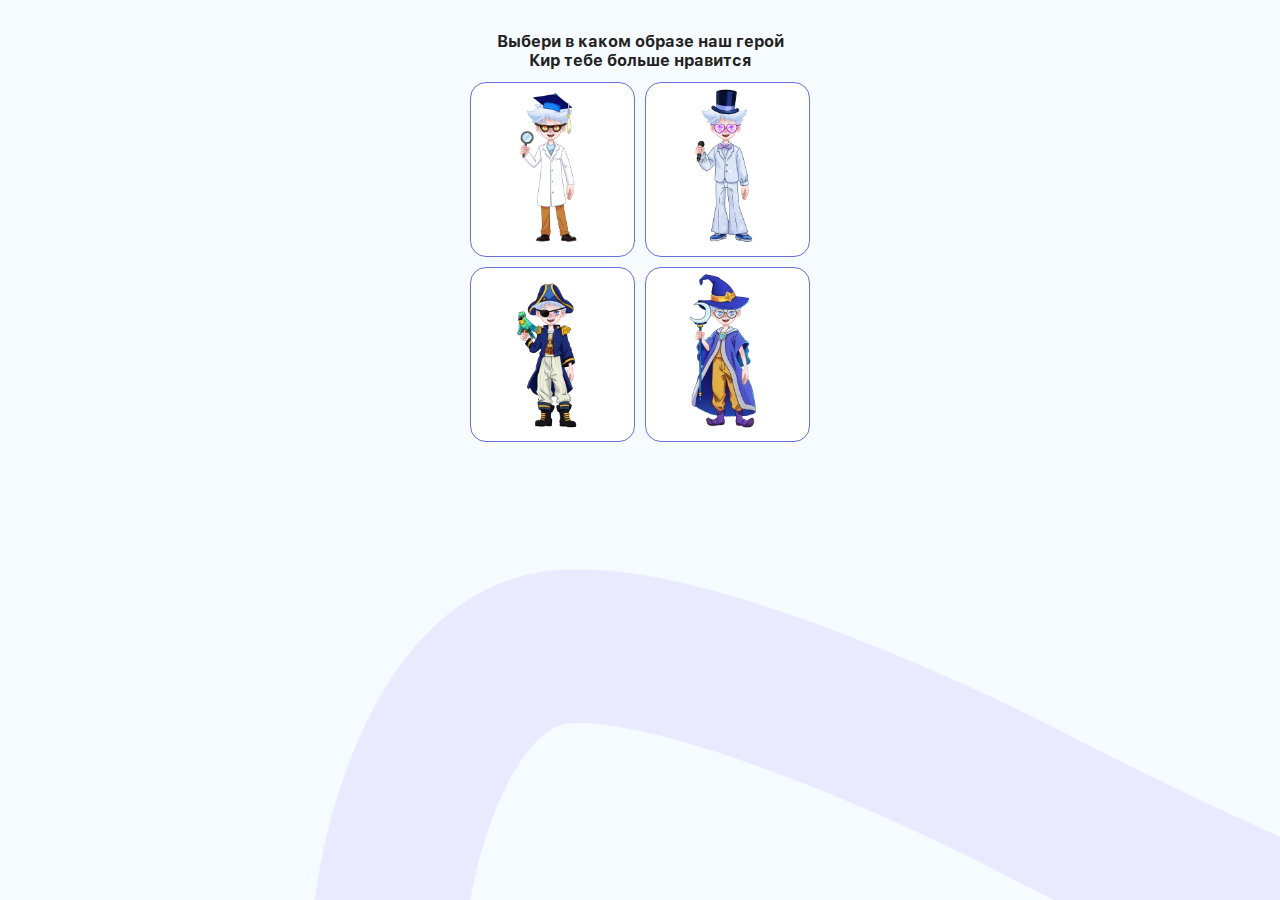
<file: choice/index.html>
<!DOCTYPE html>
<html lang="en">

<head>
  <meta charset="UTF-8">
  <meta name="viewport" content="width=device-width, initial-scale=1.0">
  <title>Document</title>

  <link rel="stylesheet" href="./style.css">
</head>

<body>
  <div class="game game__wrapper">

    <div class="container game__container">
      <div class="game__title">Выбери в каком образе наш герой <br /> Кир тебе больше нравится</div>

      <div class="game__window">

        <div class="game__variant" data-image="./images/1.png" data-name="Кир — Исследователь-учёный"
          data-description="В его лаборатории всегда порядок, каждая пробирка аккуратно подписана. Он день за днём проводит эксперименты и внимательно наблюдает за результатом. Ему отлично удаётся систематизировать и проводить вычисления. На него всегда можно положиться, но он не любит, когда что-нибудь идёт не по плану.">
          <img class="game__image" src="./images/1.png">
        </div>
        <div class="game__variant" data-image="./images/2.png" data-name="Кир — Звезда сцены"
          data-description="Талантливый и яркий, он любит быть в центре внимания. Ему нравится всё новое и необычное. В компании с ним никогда не скучно. Он — автор оригинальных идей и мастер остроумных ответов, но не очень любит наводить порядок и сидеть на одном месте.">
          <img class="game__image" src="./images/2.png">
        </div>
        <div class="game__variant" data-image="./images/3.png" data-name="Кир — Капитан корабля"
          data-description="Энергичный и смелый, он уверенно ведёт свою команду к цели – открытию нового континента. На его корабле все знают свои обязанности. Ему отлично удается управлять командой, он настроен на победу и будущий успех, но не любит, когда с ним спорят и не соглашаются.">
          <img class="game__image" src="./images/3.png">
        </div>
        <div class="game__variant" data-image="./images/4.png" data-name="Кир — Начинающий Волшебник"
          data-description="Он ещё учится Волшебству, но у него отлично получается общаться и дружить. Он умеет выслушать и всегда готов помочь в трудную минуту. С ним приятно быть рядом. Ему понятны чувства и желания других, и он может рассказать о том, что хочет и чувствует сам.">
          <img class="game__image" src="./images/4.png">
        </div>
      </div>
    </div>
    <div class="game__popup popup">
      <div class="popup__wrapper container">
        <div class="popup__window">
          <img class="popup__image" src="./images/4.png">
        </div>
        <div class="popup__title">Кир — Начинающий Волшебник</div>
        <div class="popup__description">Энергичный и смелый, он уверенно ведёт свою команду к цели – открытию нового
          континента. На его корабле все знают свои обязанности. Ему отлично удается управлять командой, он настроен на
          победу и будущий успех, но не любит, когда с ним спорят и не соглашаются.</div>
        <div class="popup__button">Сохранить</div>
      </div>
    </div>

  </div>
  </div>

  <script src="./main.js"></script>
</body>

</html>
</file>
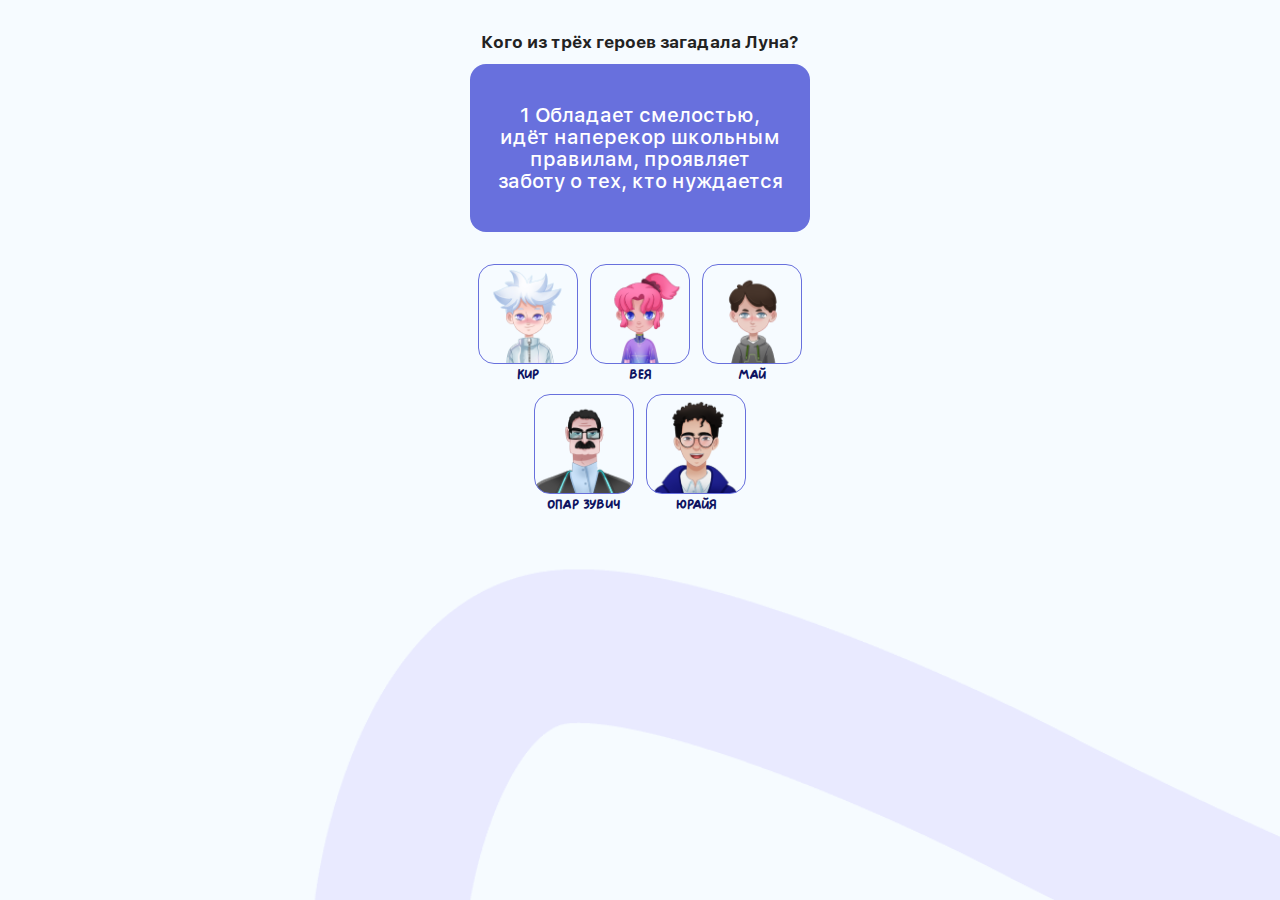
<file: quiz/index.html>
<!DOCTYPE html>
<html lang="en">

<head>
  <meta charset="UTF-8">
  <meta name="viewport" content="width=device-width, initial-scale=1.0">
  <style>
    .game__canvas {
      width: 100%;
      /* Ширина canvas будет равна ширине его родительского элемента */
      height: auto;
      /* Автоматически рассчитывается высота, сохраняя соотношение сторон */
    }
  </style>
  <title>Document</title>

  <link rel="stylesheet" href="./style.css">
</head>

<body>
  <div class="game game__wrapper">
    <div class="container game__container">
      <div class="game__title">Кого из трёх героев загадала Луна?</div>
      <div class="game__window"></div>
      <div class="game__answers">
        <div class="game__answer answer" data-value="1">
          <div class="answer__avatar"></div>
          <div class="answer__title">Кир</div>
        </div>
        <div class="game__answer answer" data-value="2">
          <div class="answer__avatar"></div>
          <div class="answer__title">Вея</div>
        </div>
        <div class="game__answer answer" data-value="3">
          <div class="answer__avatar"></div>
          <div class="answer__title">Май</div>
        </div>
        <div class="game__answer answer" data-value="4">
          <div class="answer__avatar"></div>
          <div class="answer__title">Опар Зувич</div>
        </div>
        <div class="game__answer answer" data-value="5">
          <div class="answer__avatar"></div>
          <div class="answer__title">Юрайя</div>
        </div>
      </div>
    </div>
  </div>
  <script src="./main.js"></script>
</body>

</html>
</file>
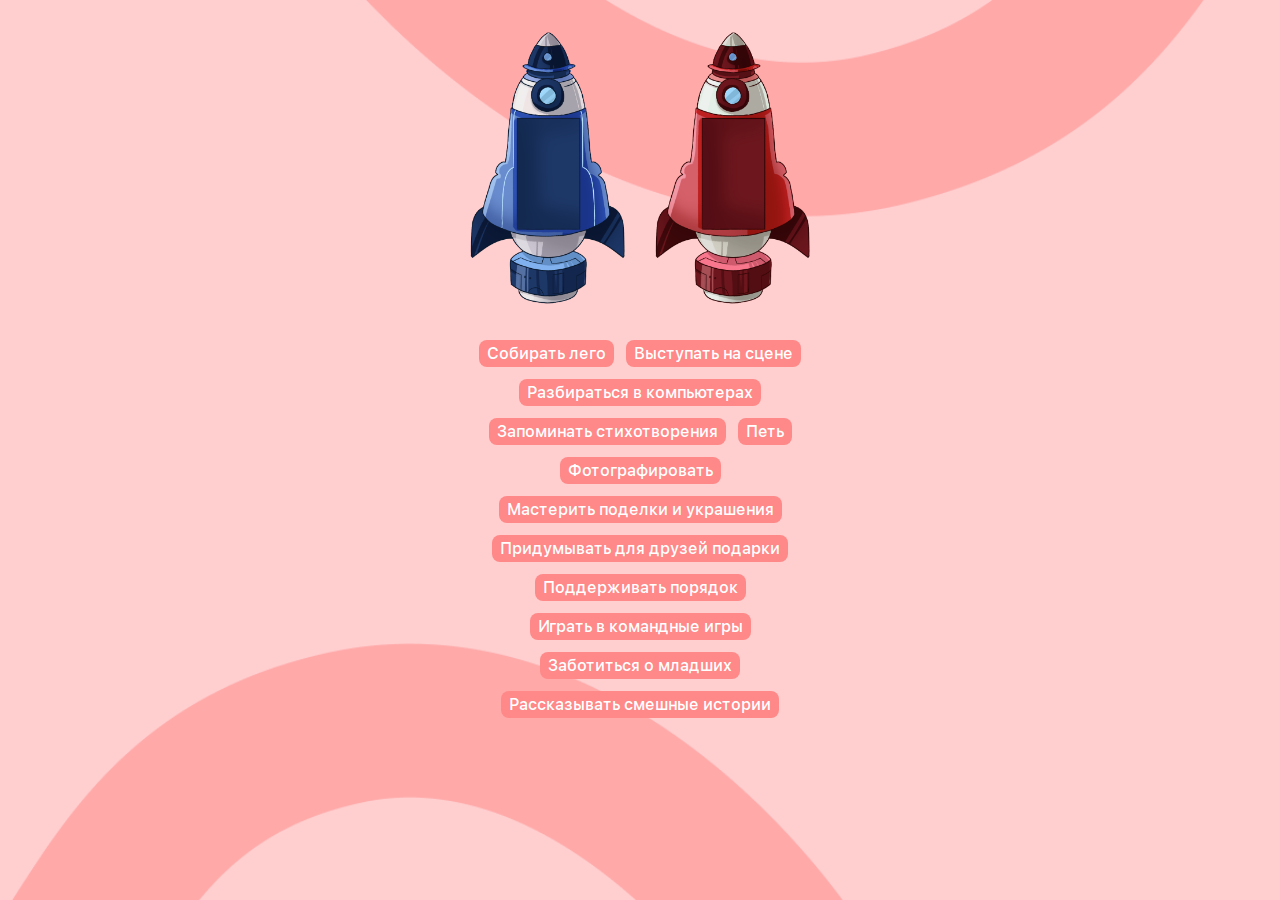
<file: rockets/index.html>
<!DOCTYPE html>
<html lang="en">

<head>
  <meta charset="UTF-8">
  <meta name="viewport" content="width=device-width, initial-scale=1.0">
  <title>Document</title>

  <link rel="stylesheet" href="./style.css">
</head>

<body>
  <div class="game game__wrapper">

    <div class="container game__container">
      <div class="game__window">
        <div class="game__rocket rocket-left">
          <img class="game__image" src="./images/rocket-left.png" alt="">
          <div class="rocket-fill">
            <div class="rocket-fill-thumb empty" data-value="0"></div>
          </div>
        </div>
        <div class="game__rocket rocket-right">
          <img class="game__image" src="./images/rocket-right.png" alt="">
          <div class="rocket-fill">
            <div class="rocket-fill-thumb empty" data-value="0"></div>

          </div>
        </div>
      </div>
      <div class="game__answers-wrapper">
        <div class="game__answers"></div>

      </div>
    </div>
  </div>

  <script src="./main.js"></script>
</body>

</html>
</file>
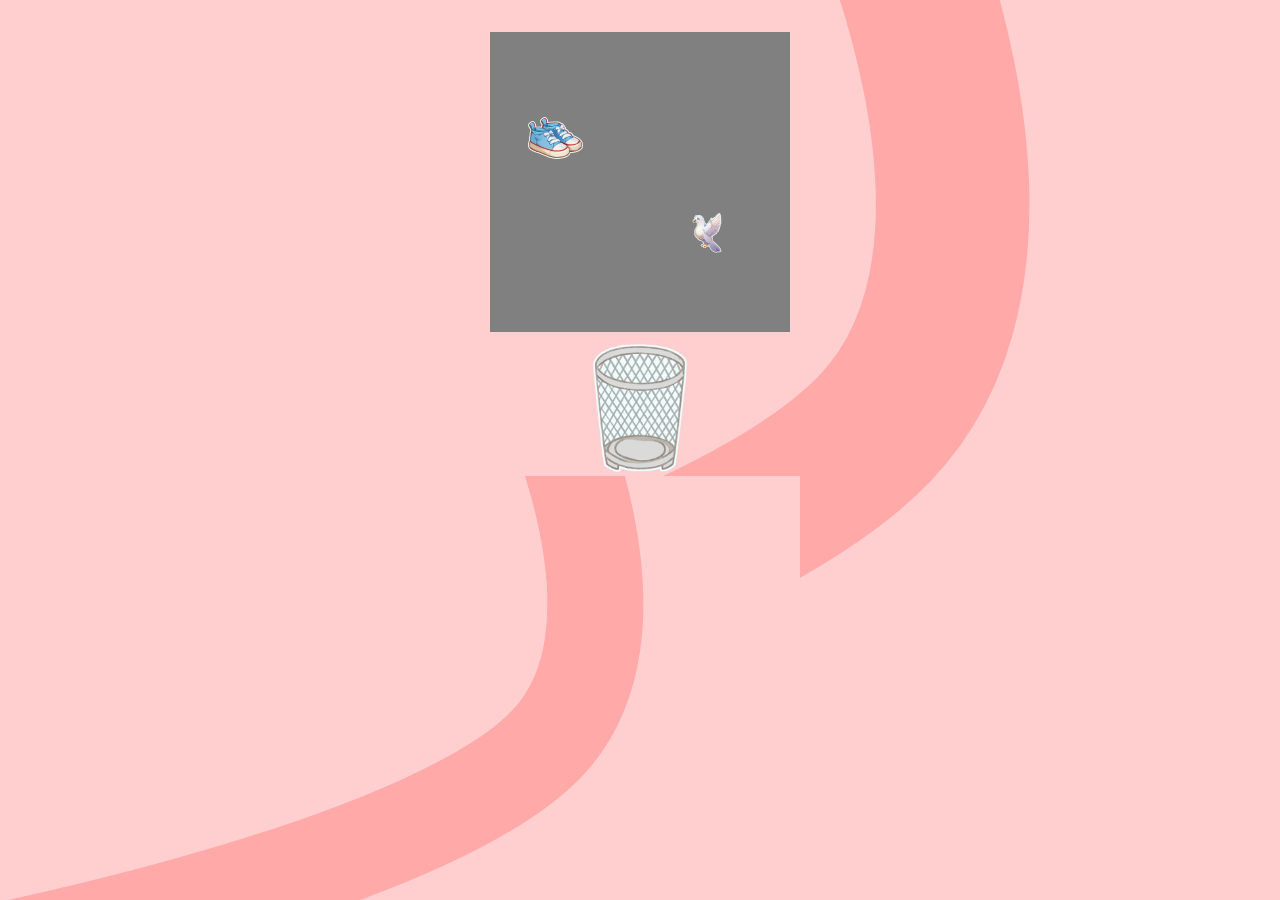
<file: sort-trash/index.html>
<!DOCTYPE html>
<html lang="en">

<head>
  <meta charset="UTF-8">
  <meta name="viewport" content="width=device-width, initial-scale=1.0">
  <title>Document</title>

  <link rel="stylesheet" href="./style.css">
</head>

<body>
  <div class="game game__wrapper">

    <!-- Обычный HTML -->
    <div class="container game__container">
      <div class="game__window"></div>
      <div class="game__trash">
        <img class="trash" src="./images/trash.png" alt="">
      </div>
    </div>

    <!-- SVG -->
    <svg width="800" height="900" viewBox="0 0 800 900" fill="none" xmlns="http://www.w3.org/2000/svg">
      <g clip-path="url(#clip0_775_6926)">
        <rect width="800" height="900" fill="#FFCFCF" />
        <path
          d="M504.126 -164.969C562.093 -66.7121 651.839 157.331 547.079 267.447C442.32 377.562 70.731 464.822 -101.968 494.688"
          stroke="#FFA9A9" stroke-width="96" />
      </g>
      <defs>
        <clipPath id="clip0_775_6926">
          <rect width="800" height="900" fill="white" />
        </clipPath>
      </defs>
    </svg>


  </div>

  <script src="./main.js"></script>
</body>

</html>
</file>
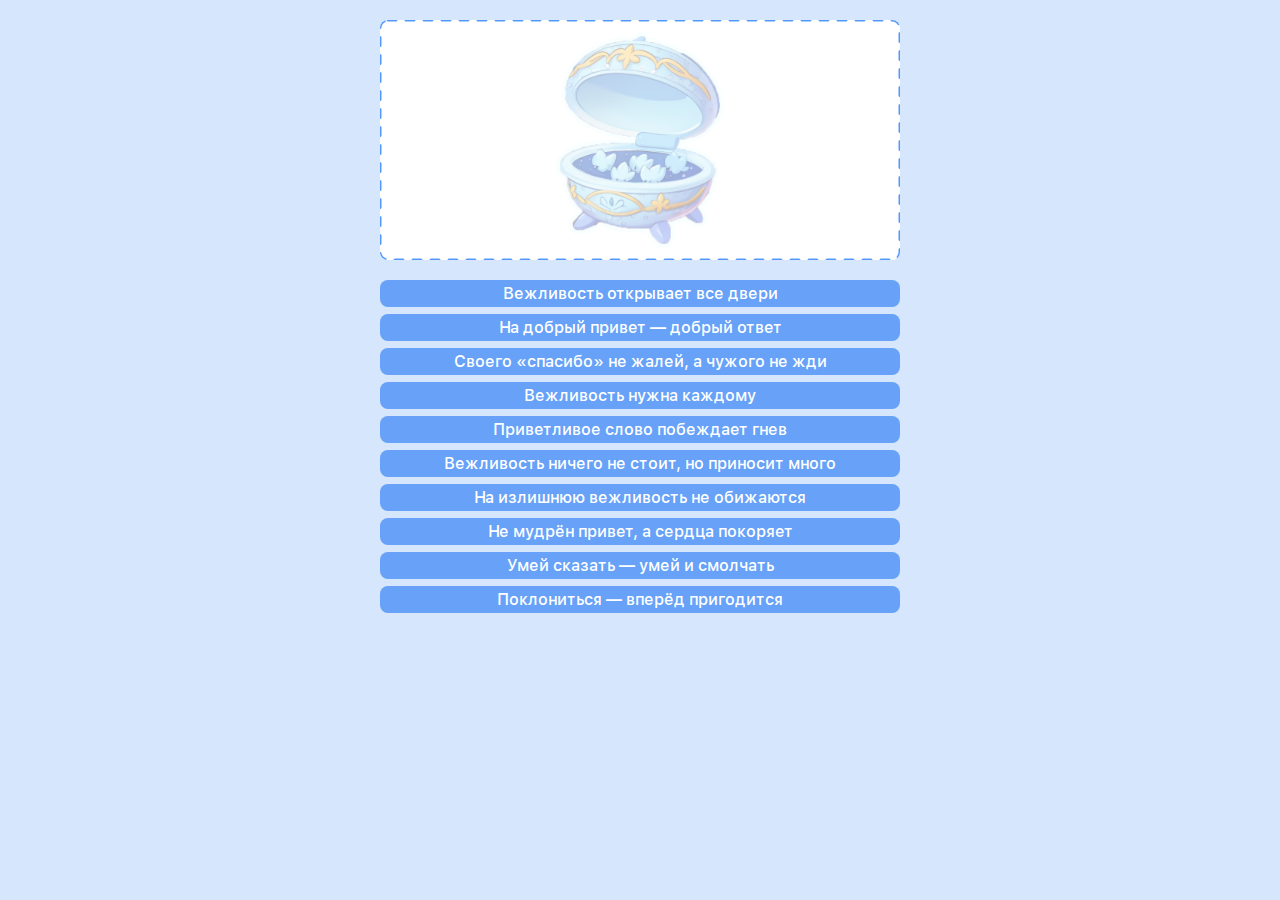
<file: Сортировка варианты/index.html>
<!DOCTYPE html>
<html lang="en">
<head>
  <meta charset="UTF-8">
  <meta name="viewport" content="width=device-width, initial-scale=1.0">
  <title>Document</title>

  <link rel="stylesheet" href="./style.css">
</head>
<body>
  <div class="game game__wrapper">

    <div class="container game__container">
      <div class="game__window"></div>
      <div class="game__answers"></div>
      <div class="game__save disable">Сохранить</div>
    </div>

  </div>

  <script src="./main.js"></script>
</body>
</html>
</file>
<file: choice/style.css>
@font-face {
  font-family: "SA Long Beach";
  src: url("./fonts/SALongBeach.woff");
}

@font-face {
  font-family: "SF Pro Text";
  src: url("./fonts/SFProText-Medium.ttf");
  font-weight: normal;
}

@font-face {
  font-family: "SF Pro Text";
  src: url("./fonts/SFProText-Bold.ttf");
  font-weight: bold;
}

* {
  margin: 0;
  padding: 0;
  -webkit-box-sizing: border-box;
  box-sizing: border-box;
  -webkit-user-select: none;
  -moz-user-select: none;
  -ms-user-select: none;
  user-select: none;
}

body {
  overflow: hidden;
}


.container {
  width: 100%;
  max-width: 340px;
  margin: 0 auto;
}

.game__wrapper {
  width: 100vw;
  height: calc(var(--vh, 1vh) * 100);

  background: url("./images/bg.png");
  background-size: cover;
  background-repeat: no-repeat;
  background-position: center center;

  overflow: hidden;
}

.game__container {
  position: relative;

  padding-top: 32px;
  
}

.game__window {
  margin-top: 12px;

  display: grid;
  grid-template-columns: 1fr 1fr;
  grid-gap: 10px;
}

.game__title {
  color: #222222;
  font-family: "SF Pro Text";
  font-size: 20;
  font-weight: bold;
  text-align: center;
}

.game__variant {
  display: grid;
  align-items: center;
  justify-content: center;
  padding: 5px 0;

  background: #ffffff;
  border: 1px solid #6870dd;
  border-radius: 16px;
}

.game__image {
  max-width: 100%;

  pointer-events: none;
}

.game__popup {
  position: absolute;

  top: 100%;
  left: 0;
  right: 0;
  bottom: 0;

  background: url("./images/bg.png");
  background-size: cover;
  background-repeat: no-repeat;
  background-position: center center;

  transition: 0.3s;

  overflow: hidden;
}

.game__popup.active {
  top: 0;
}

.popup__wrapper {
  margin-top: 30px;
  
}

.popup__window {
  max-width: 220px;
  margin: 0 auto;
  display: grid;
  align-items: center;
  justify-content: center;
  padding: 5px 0;

  background: #bdc3f1;
  border: 1px solid #a4a8ff;
  border-radius: 16px;
}

.popup__image {
  max-width: 100%;

  pointer-events: none;
}

.popup__title {
  margin-top: 16px;

  font-family: "SA Long Beach";
  font-size: 20px;
  font-weight: 400;
  line-height: 22px;
  text-align: center;
  color: #6870DD;
}

.popup__description {
  margin-top: 5px;

  font-family: "SF Pro Text";
  font-size: 14px;
  font-weight: 400;
  line-height: 20px;
  text-align: center;
  color: #000000;
}

.popup__button {

  margin-top: 16px;

  font-family: "SF Pro Text";
  font-size: 16px;
  font-weight: 500;
  line-height: 20px;
  text-align: center;
  color: #ffffff;


  height: 44px;
  width: 340px;
  display: grid;
  align-items: center;
  justify-content: center;

  background: #A0D160;
  border-radius: 12px;
}
</file>
<file: quiz/style.css>
@font-face {
  font-family: "SA Long Beach";
  src: url("./fonts/SALongBeach.woff");
}

@font-face {
  font-family: "SF Pro Text";
  src: url("./fonts/SFProText-Medium.ttf");
  font-weight: normal;
}

@font-face {
  font-family: "SF Pro Text";
  src: url("./fonts/SFProText-Bold.ttf");
  font-weight: bold;
}

* {
  margin: 0;
  padding: 0;
  -webkit-box-sizing: border-box;
  box-sizing: border-box;
  -webkit-user-select: none;
  -moz-user-select: none;
  -ms-user-select: none;
  user-select: none;
}

body {
  overflow: hidden;
}

.container {
  width: 100%;
  max-width: 340px;
  margin: 0 auto;
}

.game__wrapper {
  width: 100vw;
  height: calc(var(--vh, 1vh) * 100);

  background: url("./images/bg.png");
  background-size: cover;
  background-repeat: no-repeat;
  background-position: center center;

  overflow: hidden;
}

.game__container {
  position: relative;

  padding-top: 32px;
}

.game__window {
  padding: 40px 25px;
  margin-top: 12px;

  text-align: center;
  color: #ffffff;
  font-family: "SF Pro Text";
  font-size: 20px;
  line-height: 110%;

  border-radius: 16px;
  background: #6870dd;
}

.game__title {
  color: #222222;
  font-family: "SF Pro Text";
  line-height: 120%;
  font-size: 17px;
  font-weight: bold;
  text-align: center;
}

.game__answers {
  margin-top: 32px;
  display: flex;
  flex-wrap: wrap;
  justify-content: center;
  align-items: center;
  gap: 12px;
}

.game__answer {
  cursor: pointer;
}

.answer__avatar {
  width: 100px;
  height: 100px;

  background-color: #f6fbff;
  border: 1px solid #6870dd;
  border-radius: 16px;
  background-repeat: no-repeat;
  background-position: center bottom;
  background-size: contain;

  transition: 0.1s;
}


.answer__title {
  margin-top: 4px;

  color: #0f1461;
  text-align: center;
  font-family: "SA Long Beach";
  font-size: 14px;
  font-weight: 400;
  line-height: 14px;
}


.answer > * {
  pointer-events: none;
}


.answer.right .answer__avatar {
  background-color: #a0d160;
}

.answer.wrong .answer__avatar {
  background-color: #d16060;
}

.answer[data-value="1"] .answer__avatar {
  background-image: url('./images/kir.png');
}

.answer[data-value="2"] .answer__avatar {
  background-image: url('./images/veya.png');
}

.answer[data-value="3"] .answer__avatar {
  background-image: url('./images/may.png');
}

.answer[data-value="4"] .answer__avatar {
  background-image: url('./images/opar.png');
}

.answer[data-value="5"] .answer__avatar {
  background-image: url('./images/yuraya.png');
}
</file>
<file: rockets/style.css>
@font-face {
  font-family: "SA Long Beach";
  src: url("./fonts/SALongBeach.woff");
}

@font-face {
  font-family: "SF Pro Text";
  src: url("./fonts/SFProText-Medium.ttf");
  font-weight: normal;
}

@font-face {
  font-family: "SF Pro Text";
  src: url("./fonts/SFProText-Bold.ttf");
  font-weight: bold;
}

* {
  margin: 0;
  padding: 0;
  -webkit-box-sizing: border-box;
  box-sizing: border-box;
  -webkit-user-select: none;
  -moz-user-select: none;
  -ms-user-select: none;
  user-select: none;
}

body {
  overflow: hidden;
}

.container {
  width: 100%;
  max-width: 340px;
  margin: 0 auto;
}

.game__wrapper {
  width: 100vw;
  height: 100vh;

  background: url("./images/bg.png");
  background-size: cover;
  background-repeat: none;
  background-position: center center;

  overflow-y: auto;
}

.game__wrapper.overflow-hidden {
  overflow-y: hidden;
}

.game__wrapper::-webkit-scrollbar {
  width: 0;
}

.game__container {
  position: relative;

  padding-top: 32px;
  height: 100%;
}

.game__window {
  position: relative;
  display: grid;
  grid-template-columns: 1fr 1fr;
  grid-column-gap: 30px;
}

.game__image {
  max-width: 100%;
}

.game__answers-wrapper {
  position: absolute;
  top: 340px;
  left: 0;
  right: 0;
  bottom: 20px;
}



.game__answers {
  display: flex;
  flex-wrap: wrap;
  justify-content: center;
  gap: 12px;
}

.fake-answer {
  visibility: hidden;

  transition: 0.3s;
}

.fake-answer.animate {
  display: none;
}

.game__answer {
  padding: 4px 8px;

  font-family: "SF Pro Text", sans-serif;
  font-size: 16px;
  color: #ffffff;
  font-weight: 400;

  background: #ff8888;
  border-radius: 8px;
}
.game__answer:not(.drag) {
  transition: 0.1s;
}
.game__rocket {
  position: relative;
}

.rocket-fill {
  position: absolute;
  top: 87px;
  left: 47px;
  width: 62px;
  height: 110px;
}

.rocket-fill-thumb {
  position: absolute;
  bottom: 0;
  right: 0;
  left: 0;

  height: 0;
  background: #98d94f;
  border: 1px solid #e3ffc2;
  border-radius: 1px;

  transition: 0.3s;
}

.rocket-fill-thumb.empty {
  border-color: transparent;
  background: none;
}

@keyframes compress {
  0% {
    transform: scale(1);
  }
  100% {
    transform: scale(0);
  }
}
</file>
<file: sort-trash/style.css>
@font-face {
  font-family: "SA Long Beach";
  src: url("./fonts/SALongBeach.woff");
}

@font-face {
  font-family: "SF Pro Text";
  src: url("./fonts/SFProText-Medium.ttf");
  font-weight: normal;
}

@font-face {
  font-family: "SF Pro Text";
  src: url("./fonts/SFProText-Bold.ttf");
  font-weight: bold;
}

* {
  margin: 0;
  padding: 0;
  -webkit-box-sizing: border-box;
          box-sizing: border-box;
  -webkit-user-select: none;
     -moz-user-select: none;
      -ms-user-select: none;
          user-select: none;
}

body {
  background: #d6e6fd;

  overflow: hidden;
}

.container {
  width: 100%;
  max-width: 300px;
  margin: 0 auto;
}

.game__wrapper {
  width: 100vw;
  height: calc(var(--vh, 1vh) * 100);

  background: url("./images/bg.svg");
  background-position: center top;
  background-repeat: no-repeat;
  background-size: cover;

  overflow-x: hidden;
}

.game__container {
  position: relative;

  margin-top: 32px;
}

.game__window {
  position: relative;

  width: 300px;
  height: 300px;

  background: #808080;
}

.game__trash {
  width: 94px;
  margin-left: auto;
  margin-right: auto;
  margin-top: 12px;
}

.trash {
  max-width: 100%;
}

.game__item {
  position: absolute;

  cursor: pointer;
}
</file>
<file: Сортировка варианты/style.css>
@font-face {
  font-family: "SA Long Beach";
  src: url("./fonts/SALongBeach.woff");
}

@font-face {
  font-family: "SF Pro Text";
  src: url("./fonts/SFProText-Medium.ttf");
  font-weight: normal;
}

@font-face {
  font-family: "SF Pro Text";
  src: url("./fonts/SFProText-Bold.ttf");
  font-weight: bold;
}

* {
  margin: 0;
  padding: 0;
  box-sizing: border-box;
  user-select: none;
}

body {
  background: #d6e6fd;

  overflow: hidden;
}

.container {
  width: 100%;
  max-width: 90%;
  margin: 0 auto;
}

.game__wrapper {
  width: 100vw;
  height: 100vh;

  overflow-x: hidden;
}

.game__wrapper.isDragging {
  overflow: hidden;
}

.game__container {
  position: relative;

  height: calc(100% - 20px);
  margin-top: 20px;
}

.game__window {
  position: relative;

  padding: 8px 0;
  min-height: 240px;

  text-align: center;
  background-color: #ffffff;
  border-radius: 8px;
}

.game__window:before {
  content: "";

  position: absolute;
  top: 0;
  left: 0;
  right: 0;
  bottom: 0;

  display: block;

  background-image: url("./images/bg.png");

  background-size: auto min(90%, 220px);
  background-position: center center;
  background-repeat: no-repeat;
  opacity: 0.4;
}

.game__window:after {
  content: "";

  position: absolute;
  top: 0;
  left: 0;
  right: 0;
  bottom: 0;

  display: block;

  background-image: url("data:image/svg+xml,%3csvg width='100%25' height='100%25' xmlns='http://www.w3.org/2000/svg'%3e%3crect width='100%25' height='100%25' fill='none' rx='8' ry='8' stroke='rgb(83, 153, 251)' stroke-width='3' stroke-dasharray='8 %2c 10' stroke-dashoffset='0' stroke-linecap='round'/%3e%3c/svg%3e");
  border-radius: 8px;
  pointer-events: none;
}

.game__window > .game__answer:first-child {
  margin-top: 0;
}

.game__window > .game__answer {
  position: relative;

  margin-top: 8px;
  font-family: "SA Long Beach";
  font-size: 12px;
  color: #67a2f8;
  z-index: 10;
}

.game__answers {
  position: relative;

  margin-top: 12px;
}

.game__answer {
  transition: 0.2s all ease;
}

.game__answers > .game__answer {
  position: absolute;
  padding: 4px 0;
  width: 100%;

  text-align: center;
  font-size: 16px;
  font-family: "SF Pro Text";
  font-weight: normal;
  color: #ffffff;

  border-radius: 8px;
  background: #67a2f8;

  cursor: pointer;
}

.game__answers > .game__answer.drag {
  z-index: 100;

  transition: none;
}

.game__save {
  position: absolute;
  bottom: 20px;

  padding: 4px 0;
  width: 100%;

  text-align: center;
  font-size: 16px;
  font-family: "SF Pro Text";
  font-weight: normal;
  color: #ffffff;

  border-radius: 8px;
  background: #67a2f8;

  cursor: pointer;
  transition: 0.1s all ease;

}

.game__save.disable {
  opacity: 0;
  pointer-events: none;
}

@media screen and (min-width: 560px) {
  .container {
    max-width: 520px;
  }
}
/* 
@media screen and (min-width: 960px) {
}

@media screen and (min-width: 1200px) {
} */
</file>
